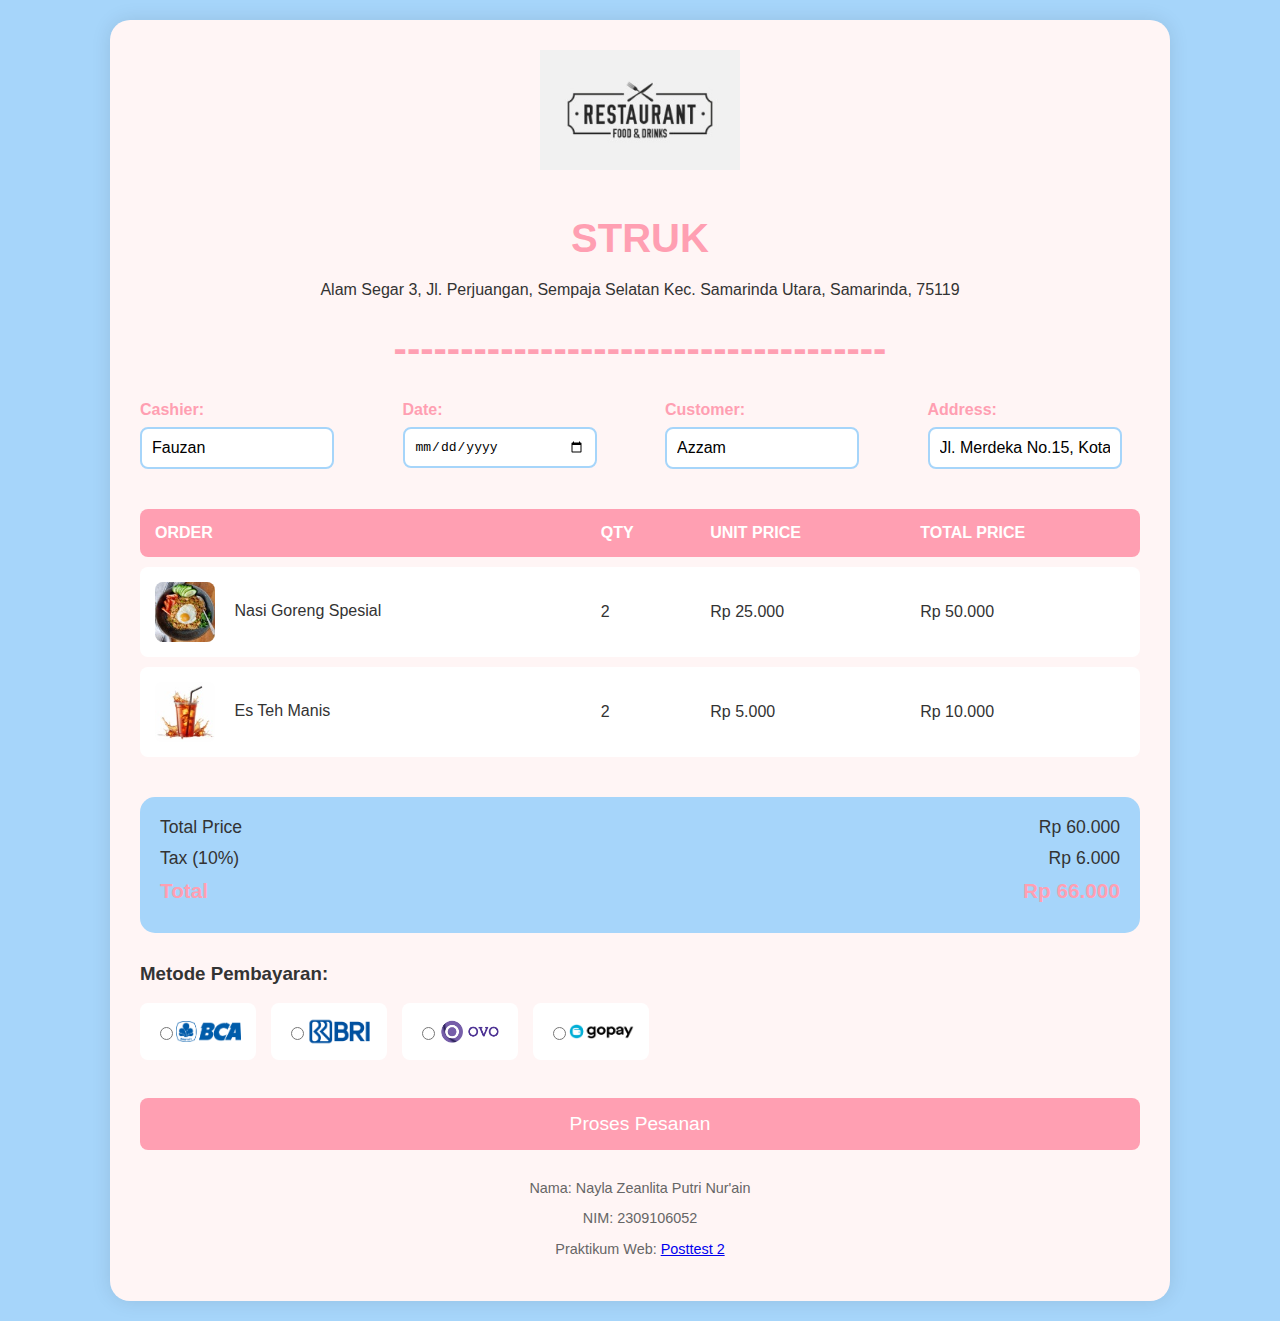
<file: POSTEST2/index.html>
<!DOCTYPE html>
<html lang="id">

<head>
    <meta charset="UTF-8">
    <meta name="viewport" content="width=device-width, initial-scale=1.0">
    <title>Form Order Restoran</title>
    <link rel="stylesheet" href="styles.css">
</head>

<body>
    <div class="container">
        <header>
            <img src="logo-resto.jpeg" alt="Logo Restoran" class="logo">
            <h1>STRUK</h1>
            <p>Alam Segar 3, Jl. Perjuangan, Sempaja Selatan Kec. Samarinda Utara, Samarinda, 75119</p>
            <h1>-------------------------------------</h1>
        </header>

        <form id="orderForm">
            <div class="order-details">
                <div class="detail-row">
                    <div class="detail-item">
                        <label for="waiterName">Cashier:</label>
                        <input type="text" id="waiterName" value="Fauzan" readonly>
                    </div>
                    <div class="detail-item">
                        <label for="orderDate">Date:</label>
                        <input type="date" id="orderDate" required>
                    </div>
                    <div class="detail-item">
                        <label for="customerName">Customer:</label>
                        <input type="text" id="customerName" value="Azzam" readonly>
                    </div>
                    <div class="detail-item">
                        <label for="address">Address:</label>
                        <input type="text" id="address" value="Jl. Merdeka No.15, Kota Balikpapan" readonly>
                    </div>
                </div>
            </div>

            <table class="order-table">
                <thead>
                    <tr>
                        <th>Order</th>
                        <th>Qty</th>
                        <th>Unit Price</th>
                        <th>Total Price</th>
                    </tr>
                </thead>
                <tbody>
                    <tr>
                        <td>
                            <img src="nasi-goreng.jpeg" alt="Nasi Goreng Spesial">
                            <span>Nasi Goreng Spesial</span>
                        </td>
                        <td>2</td>
                        <td>Rp 25.000</td>
                        <td class="item-total">Rp 50.000</td>
                    </tr>
                    <tr>
                        <td>
                            <img src="es-teh-manis.jpeg" alt="Es Teh Manis">
                            <span>Es Teh Manis</span>
                        </td>
                        <td>2</td>
                        <td>Rp 5.000</td>
                        <td class="item-total">Rp 10.000</td>
                    </tr>
                </tbody>
            </table>

            <div class="total-section">
                <div class="total-row">
                    <span>Total Price</span>
                    <span id="subtotal">Rp 60.000</span>
                </div>
                <div class="total-row">
                    <span>Tax (10%)</span>
                    <span id="tax">Rp 6.000</span>
                </div>
                <div class="total-row total-final">
                    <span>Total</span>
                    <span id="total">Rp 66.000</span>
                </div>
            </div>

            <div class="payment-method">
                <h3>Metode Pembayaran:</h3>
                <div class="payment-options">
                    <label><input type="radio" name="payment" value="bca" required> <img class="payment-logo"
                            src="bca.png"></label>
                    <label><input type="radio" name="payment" value="bri"><img class="payment-logo"
                            src="bri.png"></label>
                    <label><input type="radio" name="payment" value="ovo"><img class="payment-logo"
                            src="ovo.png"></label>
                    <label><input type="radio" name="payment" value="gopay"><img class="payment-logo"
                            src="gopay.png"></label>
                </div>
            </div>

            <button type="submit" class="submit-btn">Proses Pesanan</button>
        </form>

        <footer>
            <p>Nama: Nayla Zeanlita Putri Nur'ain</p>
            <p>NIM: 2309106052</p>
            <p>Praktikum Web: <a
                    href="https://classroom.google.com/c/NzEwMjM1MTUyNDc0/a/NzA2MTI4OTQyNjky/details">Posttest
                    2</a></p>
        </footer>
    </div>
</body>

</html>
</file>
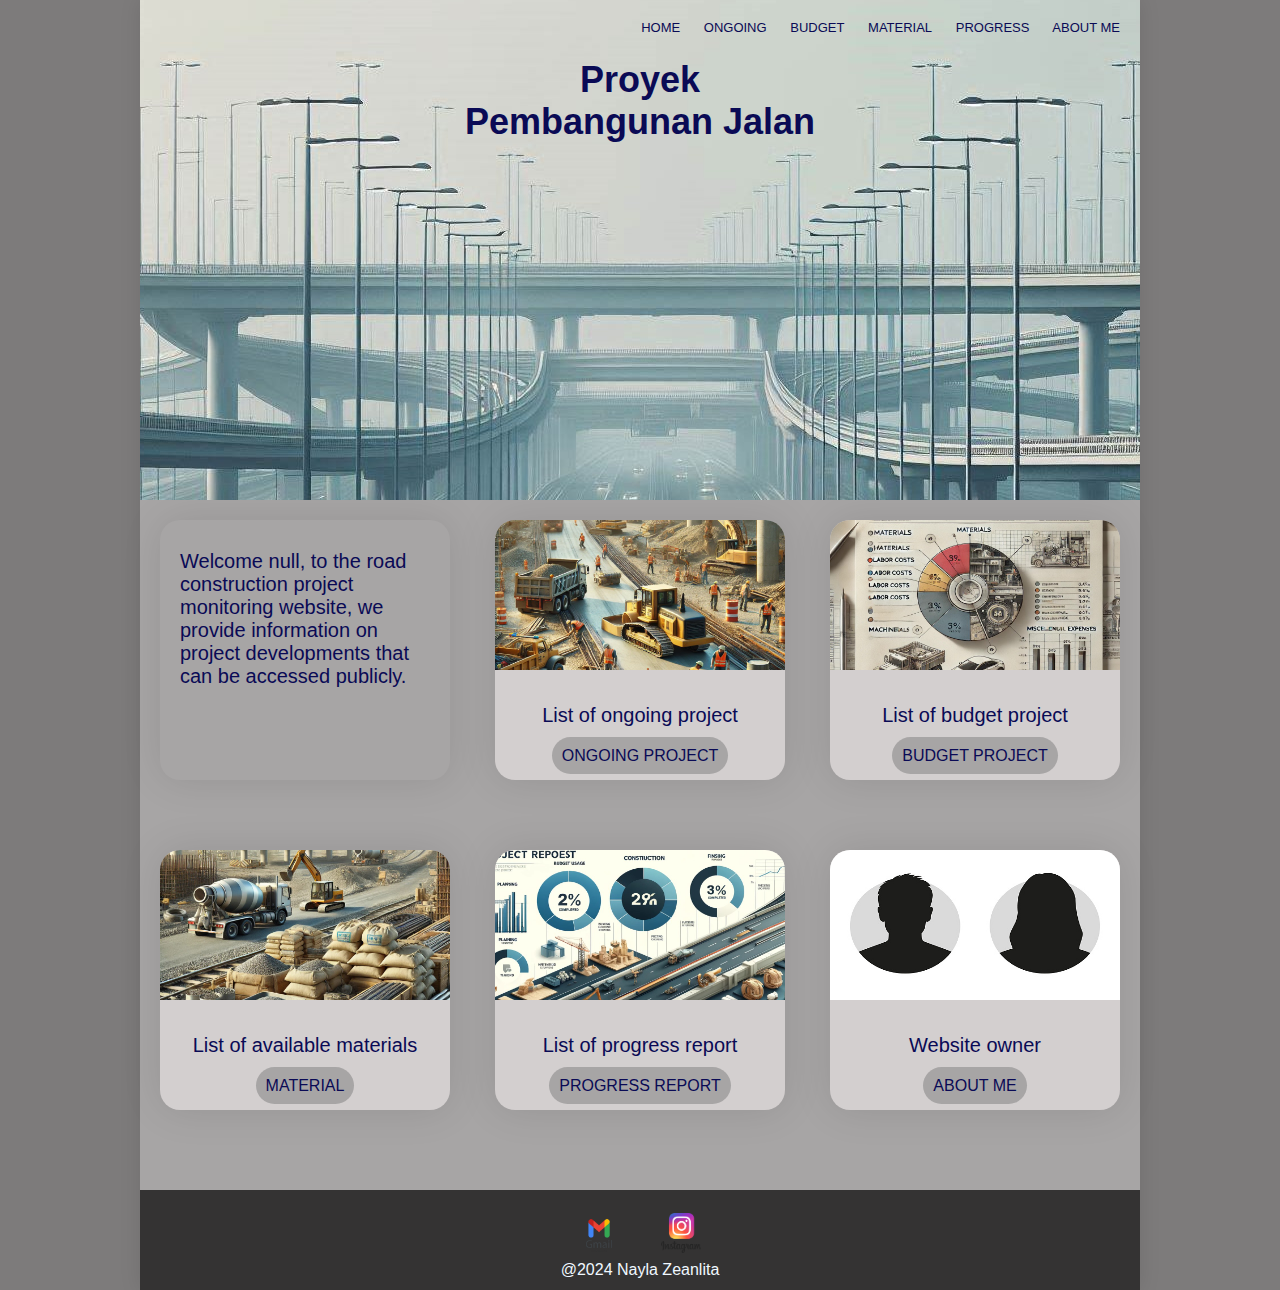
<file: POSTEST3/index.html>
<!DOCTYPE html>
<html lang="en">

<head>
    <meta charset="UTF-8">
    <meta name="viewport" content="width=device-width, initial-scale=1.0">
    <title>Proyek Pembangunan Jalan</title>
    <link rel="stylesheet" href="styles.css">
    <script src="script.js"></script>
</head>

<body onload="displayWelcome()">
    <div class="layer2">
        <header>
            <nav>
                <a href="index.html">HOME</a>
                <a>ONGOING</a>
                <a>BUDGET</a>
                <a>MATERIAL</a>
                <a>PROGRESS</a>
                <a href="aboutme.html">ABOUT ME</a>
            </nav>
            <h1>Proyek<br>Pembangunan Jalan</h1>
        </header>
        <div class="container">
            <div class="box2">
                <p id="welcomeUser"></p>
            </div>
            <div class="box">
                <img src="ongoing.jpeg">
                <p>List of ongoing project</p>
                <a href="ongoing.html">ONGOING PROJECT</a>
            </div>
            <div class="box">
                <img src="BUDGET.jpeg">
                <p>List of budget project</p>
                <a href="budget.html">BUDGET PROJECT</a>
            </div>
        </div>
        <div class="container">
            <div class="box">
                <img src="MATERIAL.jpeg">
                <p>List of available materials</p>
                <a href="material.html">MATERIAL</a>
            </div>
            <div class="box">
                <img src="PROGRESS-REPORT.jpeg">
                <p>List of progress report</p>
                <a href="progress.html">PROGRESS REPORT</a>
            </div>
            <div class="box">
                <img src="me.jpg">
                <p> Website owner</p>
                <a href="aboutme.html">ABOUT ME</a>
            </div>
        </div>
        <div class="layer3">
            <footer>
                <table>
                    <tr>
                        <td>
                            <img src="gmail.png">
                        </td>
                        <td>
                            <img src="ig.png">
                        </td>
                    </tr>
                    <tr>
                        <td colspan="2">
                            @2024 Nayla Zeanlita
                        </td>
                    </tr>
                </table>
            </footer>
        </div>
    </div>
</body>

</html>
</file>
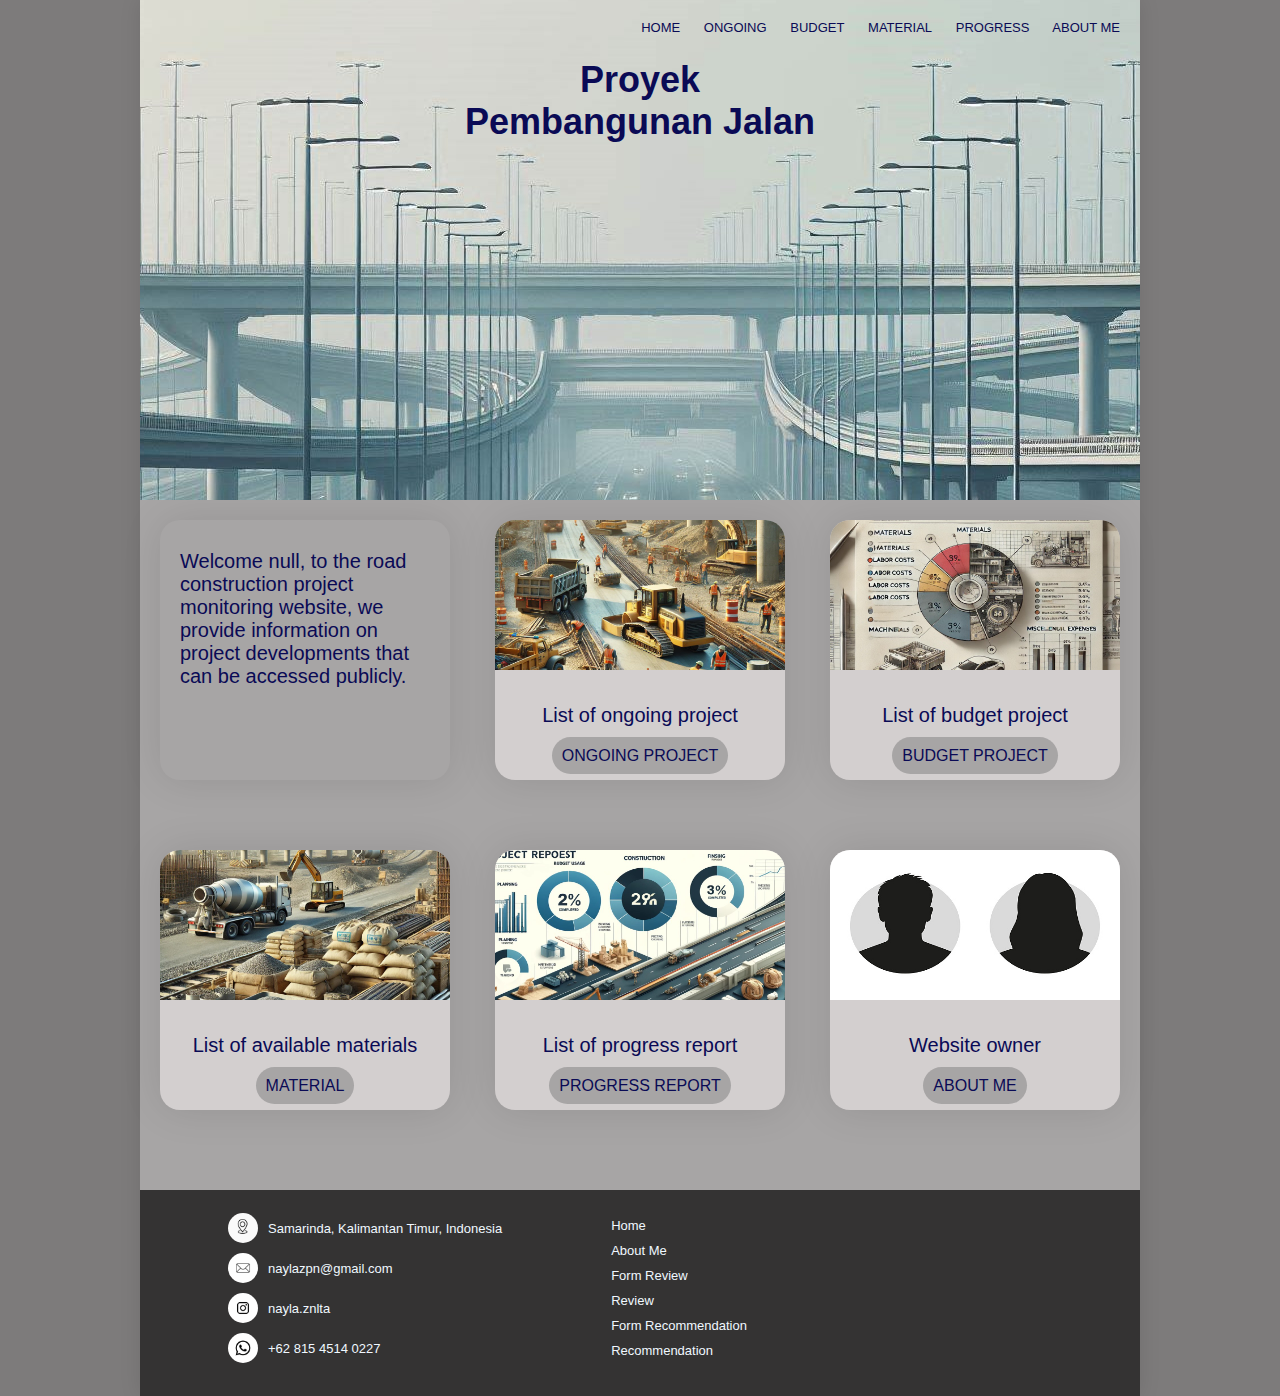
<file: POSTEST4/index.html>
<!DOCTYPE html>
<html lang="en">

<head>
    <meta charset="UTF-8">
    <meta name="viewport" content="width=device-width, initial-scale=1.0">
    <title>Proyek Pembangunan Jalan</title>
    <link rel="stylesheet" href="styles.css">
    <script src="script.js"></script>
</head>

<body onload="displayWelcome()">
    <div class="layer2">
        <header>
            <nav>
                <a href="index.html">HOME</a>
                <a>ONGOING</a>
                <a>BUDGET</a>
                <a>MATERIAL</a>
                <a>PROGRESS</a>
                <a href="aboutme.html">ABOUT ME</a>
            </nav>
            <h1>Proyek<br>Pembangunan Jalan</h1>
        </header>
        <div class="container">
            <div class="box2">
                <p id="welcomeUser"></p>
            </div>
            <div class="box">
                <img src="ongoing.jpeg">
                <p>List of ongoing project</p>
                <a href="ongoing.html">ONGOING PROJECT</a>
            </div>
            <div class="box">
                <img src="BUDGET.jpeg">
                <p>List of budget project</p>
                <a href="budget.html">BUDGET PROJECT</a>
            </div>
        </div>
        <div class="container">
            <div class="box">
                <img src="MATERIAL.jpeg">
                <p>List of available materials</p>
                <a href="material.html">MATERIAL</a>
            </div>
            <div class="box">
                <img src="PROGRESS-REPORT.jpeg">
                <p>List of progress report</p>
                <a href="progress.html">PROGRESS REPORT</a>
            </div>
            <div class="box">
                <img src="me.jpg">
                <p> Website owner</p>
                <a href="aboutme.html">ABOUT ME</a>
            </div>
        </div>
        <div class="layer3">
            <footer>
                <table>
                    <td>
                        <nav>
                            <a><img src="location.jpg">Samarinda, Kalimantan Timur, Indonesia</a>
                            <a link href="naylazpn@gmail.com"><img src="mail.jpg">naylazpn@gmail.com</a>
                            <a link
                                href="https://www.instagram.com/nayla.znlta?igsh=dnJhc3hqMzJvZ2Zs&utm_source=qr"><img
                                    src="insta.jpg">nayla.znlta</a>
                            <a link href="http://wa.me//6281545140227"><img src="contact.jpg">+62 815 4514 0227</a>
                        </nav>
                    </td>
                    <td>
                        <nav>
                            <a href="index.html">Home</a>
                            <a href="aboutme.html">About Me</a>
                            <a href="reviewform.php">Form Review</a>
                            <a href="review.php">Review</a>
                            <a href="recommendationform.php">Form Recommendation</a>
                            <a href="Recommendation.php">Recommendation</a>
                        </nav>
                    </td>
                </table>
            </footer>
        </div>
    </div>
</body>

</html>
</file>
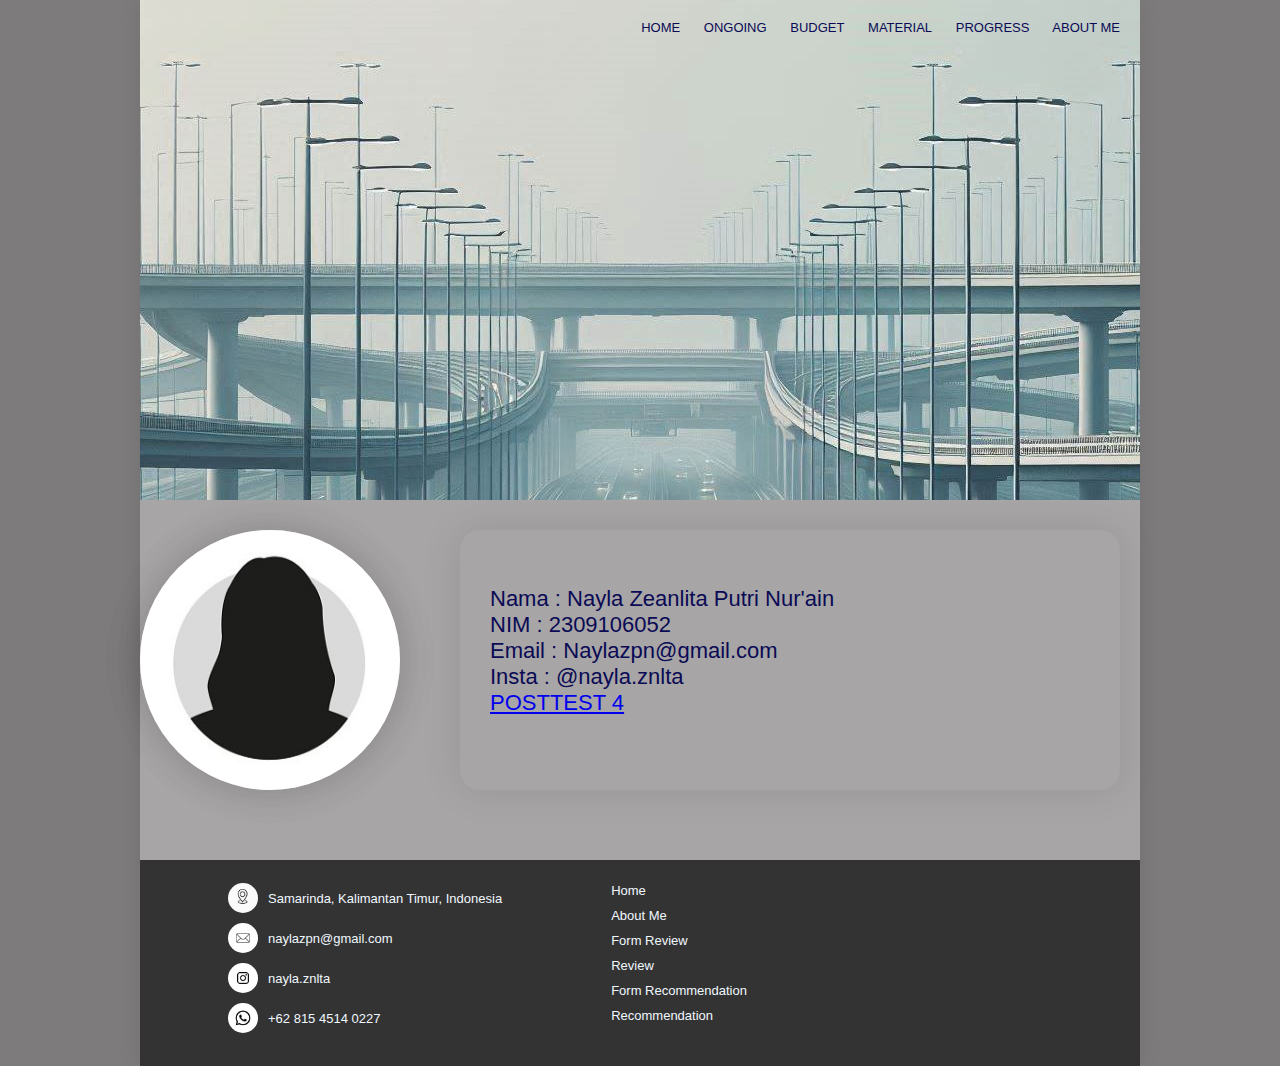
<file: POSTEST4/aboutme.html>
<!DOCTYPE html>
<html lang="en">

<head>
    <meta charset="UTF-8">
    <meta name="viewport" content="width=device-width, initial-scale=1.0">
    <title>About Me</title>
    <link rel="stylesheet" href="styles.css">
</head>

<body>
    <div class="layer2">
        <header>
            <nav>
                <a href="index.html">HOME</a>
                <a href="ongoing.html">ONGOING</a>
                <a href="budget.html">BUDGET</a>
                <a href="material.html">MATERIAL</a>
                <a href="progress.html">PROGRESS</a>
                <a href="aboutme.html">ABOUT ME</a>
            </nav>
        </header>
        <div class="container">
            <div class="box-profile">
                <img src="profile.jpg">
            </div>
            <div class="box3">
                <br>Nama : Nayla Zeanlita Putri Nur'ain
                <br>NIM : 2309106052
                <br>Email : Naylazpn@gmail.com
                <br>Insta : @nayla.znlta
                <br><a link href="https://classroom.google.com/c/NzEwMjM1MTUyNDc0/a/NzE5NDMzNTcxNTMw/details">POSTTEST
                    4</a>
            </div>
        </div>
        <div class="layer3">
            <footer>
                <table>
                    <td>
                        <nav>
                            <a><img src="location.jpg">Samarinda, Kalimantan Timur, Indonesia</a>
                            <a link href="naylazpn@gmail.com"><img src="mail.jpg">naylazpn@gmail.com</a>
                            <a link
                                href="https://www.instagram.com/nayla.znlta?igsh=dnJhc3hqMzJvZ2Zs&utm_source=qr"><img
                                    src="insta.jpg">nayla.znlta</a>
                            <a link href="http://wa.me//6281545140227"><img src="contact.jpg">+62 815 4514 0227</a>
                        </nav>
                    </td>
                    <td>
                        <nav>
                            <a href="index.html">Home</a>
                            <a href="aboutme.html">About Me</a>
                            <a href="http://localhost/POSTEST4/reviewform.php">Form Review</a>
                            <a href="http://localhost/POSTEST4/review.php">Review</a>
                            <a href="http://localhost/POSTEST4/recommendationform.php">Form Recommendation</a>
                            <a href="http://localhost/POSTEST4/Recommendation.php">Recommendation</a>
                            <a></a>
                        </nav>
                    </td>
                </table>
            </footer>
        </div>
    </div>

</body>
</file>
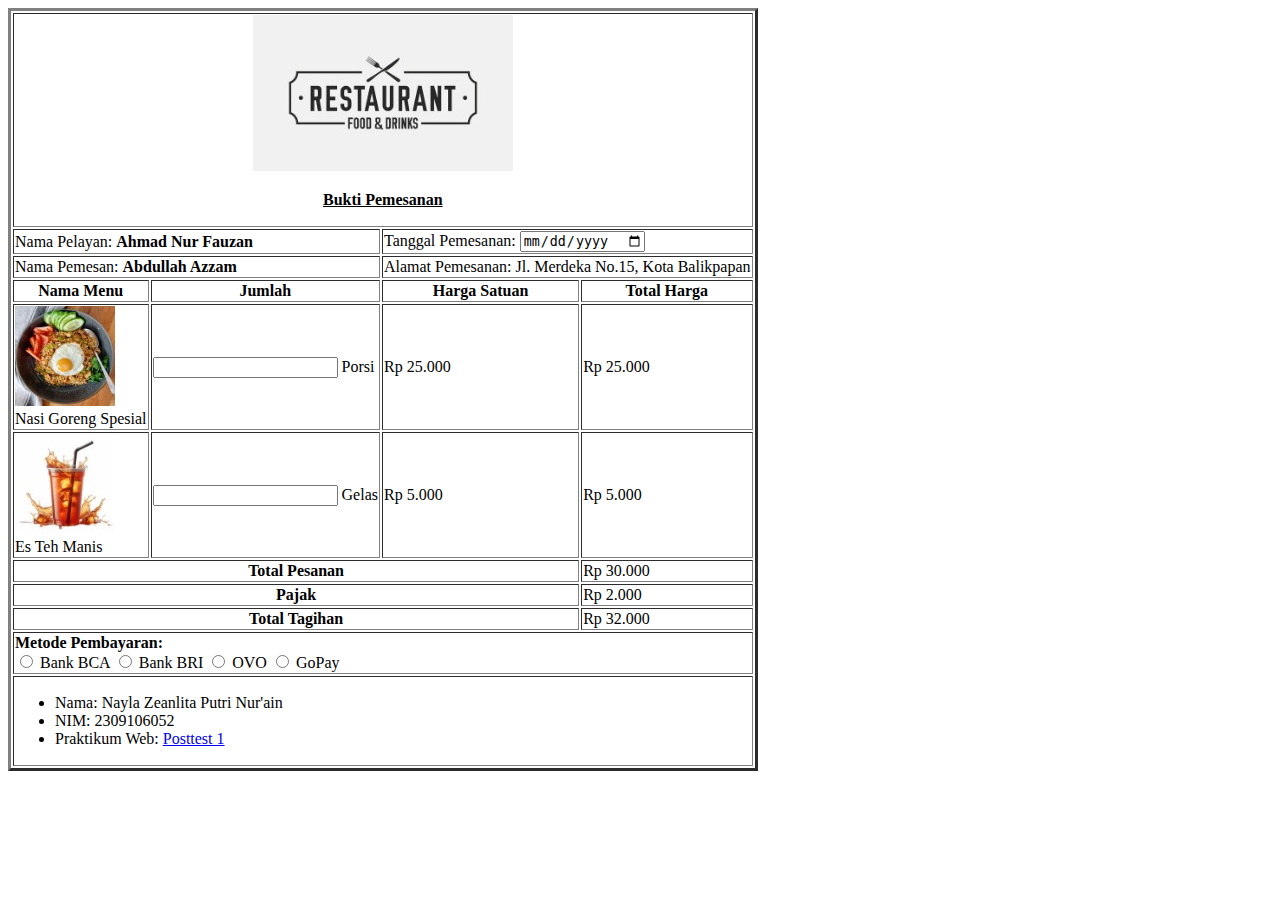
<file: PWEB_POSTEST1/PWEB_POSTEST1.html>
<!DOCTYPE html>
<html>

<body>
    <table border="3">
        <tr>
            <th colspan="4">
                <img src="logo-resto.jpeg">
                <p><b><u>Bukti Pemesanan</u></b></p>
            </th>
        </tr>
        <tr>
            <td colspan="2"> Nama Pelayan: <b> Ahmad Nur Fauzan </b>
            </td>
            <td colspan="2"> Tanggal Pemesanan: <input type="date">
            </td>
        </tr>
        <tr>
            <td colspan="2"> Nama Pemesan: <b> Abdullah Azzam </b>
            </td>
            <td colspan="2"> Alamat Pemesanan: Jl. Merdeka No.15, Kota Balikpapan
            </td>
        </tr>
        <tr>
            <th><b> Nama Menu </b></th>
            <th><b> Jumlah </b></th>
            <th><b> Harga Satuan </b></th>
            <th><b> Total Harga </b></th>
        </tr>
        <tr>
            <td><img src="nasi-goreng.jpeg"><br> Nasi Goreng Spesial
            </td>
            <td><input type="number"> Porsi </td>
            <td> Rp 25.000 </td>
            <td> Rp 25.000 </td>
        </tr>
        <tr>
            <td><img src="es-teh-manis.jpeg"><br> Es Teh Manis
            </td>
            <td><input type="number"> Gelas </td>
            <td> Rp 5.000 </td>
            <td> Rp 5.000 </td>
        </tr>
        <tr>
            <th colspan="3"> Total Pesanan </th>
            <td> Rp 30.000 </td>
        </tr>
        <tr>
            <th colspan="3"> Pajak </th>
            <td> Rp 2.000 </td>
        </tr>
        <tr>
            <th colspan="3"> Total Tagihan </th>
            <td> Rp 32.000 </td>
        </tr>
        <tr>
            <td colspan="4"><b> Metode Pembayaran: </b><br>
                <input type="radio" name="Metode Pembayaran"> Bank BCA
                <input type="radio" name="Metode Pembayaran"> Bank BRI
                <input type="radio" name="Metode Pembayaran"> OVO
                <input type="radio" name="Metode Pembayaran"> GoPay
            </td>
        </tr>
        <tr>
            <td colspan="4">
                <ul>
                    <li> Nama: Nayla Zeanlita Putri Nur'ain </li>
                    <li> NIM: 2309106052 </li>
                    <li> Praktikum Web:
                        <a href="https://classroom.google.com/c/NzEwMjM1MTUyNDc0/a/NzExMzI1ODM3MDUy/details"> Posttest 1
                        </a>
                    </li>
                </ul>
            </td>
        </tr>
    </table>
</body>

</html>
</file>
<file: POSTEST2/styles.css>
:root {
    --primary-color: #ff9fb2;
    --secondary-color: #a6d5fa;
    --text-color: #333;
    --background-color: #fff5f5;
}

body {
    font-family: 'Arial', sans-serif;
    background-color: var(--secondary-color);
    margin: 0;
    padding: 20px;
    color: var(--text-color);
}

.container {
    max-width: 1000px;
    margin: 0 auto;
    background-color: var(--background-color);
    padding: 30px;
    border-radius: 20px;
    box-shadow: 0 0 20px rgba(0, 0, 0, 0.1);

}

header {
    text-align: center;
    margin-bottom: 30px;
}

.logo {
    max-width: 200px;
    margin-bottom: 15px;
}

.payment-logo {
    max-width: 65px;
}

h1 {
    color: var(--primary-color);
    font-size: 2.5em;
    margin-bottom: 20px;
}

.order-details {
    display: grid;
    gap: 20px;
    margin-bottom: 30px;
}

.detail-row {
    display: flex;
    justify-content: space-between;
    gap: 50px;
}

.detail-item {
    flex: 1;
}

label {
    font-weight: bold;
    display: block;
    margin-bottom: 8px;
    color: var(--primary-color);
}

input[type="text"],
input[type="date"],
input[type="number"] {
    width: 80%;
    padding: 10px;
    border: 2px solid var(--secondary-color);
    border-radius: 8px;
    font-size: 1em;
    transition: border-color 0.3s ease;
}

input[type="text"]:focus,
input[type="date"]:focus,
input[type="number"]:focus {
    border-color: var(--primary-color);
    outline: none;
}

.order-table {
    width: 100%;
    border-collapse: separate;
    border-spacing: 0 10px;
    margin-bottom: 30px;
}

.order-table th,
.order-table td {
    padding: 15px;
    text-align: left;
    background-color: #fff;
}

.order-table th {
    background-color: var(--primary-color);
    color: #fff;
    font-weight: bold;
    text-transform: uppercase;
}

.order-table td:first-child,
.order-table th:first-child {
    border-top-left-radius: 8px;
    border-bottom-left-radius: 8px;
}

.order-table td:last-child,
.order-table th:last-child {
    border-top-right-radius: 8px;
    border-bottom-right-radius: 8px;
}

.order-table img {
    width: 60px;
    height: 60px;
    object-fit: cover;
    margin-right: 15px;
    vertical-align: middle;
    border-radius: 8px;
}

.total-section {
    background-color: var(--secondary-color);
    padding: 20px;
    border-radius: 15px;
    margin-bottom: 30px;
}

.total-row {
    display: flex;
    justify-content: space-between;
    margin-bottom: 10px;
    font-size: 1.1em;
}

.total-final {
    font-weight: bold;
    font-size: 1.3em;
    color: var(--primary-color);
}

.payment-method {
    margin-bottom: 30px;
}

.payment-options {
    display: flex;
    flex-wrap: wrap;
    gap: 15px;
}

.payment-options label {
    display: flex;
    align-items: center;
    background-color: #fff;
    padding: 10px 15px;
    border-radius: 8px;
    cursor: pointer;
    transition: background-color 0.3s ease;
}

.payment-options label:hover {
    background-color: var(--secondary-color);
}

.submit-btn {
    display: block;
    width: 100%;
    padding: 15px;
    background-color: var(--primary-color);
    color: #fff;
    border: none;
    border-radius: 8px;
    font-size: 1.2em;
    cursor: pointer;
    transition: background-color 0.3s ease;
}

.submit-btn:hover {
    background-color: #ff7f9b;
}

footer {
    text-align: center;
    margin-top: 30px;
    font-size: 0.9em;
    color: #666;
}

@media (max-width: 600px) {
    body {
        padding: 20px;
    }

    .container {
        max-width: 1000px;
        padding: 30px;
    }

    .detail-row {
        flex-direction: column;
        gap: 10px;
    }

    h1 {
        font-size: 2em;
    }

    .logo {
        max-width: 150px;
    }

    .order-table th {
        font-size: 1em;
    }


    .order-table img {
        display: block;
        margin: 0 auto;
        width: 100%;
        max-width: 60px;
        height: 60px;
    }

    .total-row {
        font-size: 1.1em;
    }

    .total-final {
        font-size: 1.3em;
    }

    .submit-btn {
        padding: 15px;
        font-size: 1.2em;
    }

    footer {
        font-size: 0.9em;
    }

    .payment-logo {
        max-width: 50px;
    }

    .payment-options {
        flex-direction: column;
        gap: 10px;
    }

    .submit-btn {
        padding: 10px;
        font-size: 1em;
    }

    footer {
        margin-top: 20px;
        font-size: 0.8em;
    }
}
</file>
<file: POSTEST3/styles.css>
:root {
    --primary-color: rgb(167, 165, 165);
    --secondary-color: hsl(0, 4%, 82%);
    --text-color: #0a0a55;
    --background-color: #7d7b7b;
    ;
}

body {
    font-family: 'Arial', sans-serif;
    background-color: var(--background-color);
    margin: 0;
    color: var(--text-color);
    display: flexbox;
}

header {
    text-align: center;
    font-size: 18px;
    width: 100%;
    height: 500px;
    background-image: url("BG-HEADER.jpeg");
    background-repeat: no-repeat;
    background-size: header;
    background-position: center;
}

.layer2 {
    background-color: var(--primary-color);
    max-width: 1000px;
    margin: 0 auto;
    box-shadow: 0 0 20px #0000001a;
}

nav {
    text-align: end;
    font-size: small;
    padding-top: 20px;
}

nav a {
    margin-right: 20px;
    text-decoration: none;
    color: var(--text-color);
}

nav a:hover {
    background-color: var(--secondary-color);
    border-radius: 20px;
    padding: 5px;
}

.box {
    background-color: var(--secondary-color);
    border-radius: 20px;
    text-align: center;
    width: 290px;
    height: 260px;
    box-shadow: 0 0 40px #0000001a;
    margin-top: 20px;
    margin-right: 20px;
    margin-left: 20px;
}

.box2 {
    background-color: var(--primary-color);
    border-radius: 20px;
    text-align: center;
    width: 290px;
    height: 260px;
    box-shadow: 0 0 40px #0000001a;
    margin-top: 20px;
    margin-right: 20px;
    margin-left: 20px;
}

.box a {
    background-color: var(--primary-color);
    text-decoration: none;
    color: var(--text-color);
    border-radius: 20px;
    padding: 10px;
}

.box a:hover {
    font-size: 17px;
}

.box img {
    width: 290px;
    height: 150px;
    border-top-left-radius: 20px;
    border-top-right-radius: 20px;
}

p {
    text-align: start;
    max-width: 250px;
    margin-left: 20px;
    margin-top: 30px;
    font-size: 20px;
}

.box p {
    text-align: center;
    margin-left: 20px;
}

table {
    margin-left: 60px;
}

.layer3 {
    background-color: #343333;
    width: 1000px;
    height: 100px;
    margin-top: 30px;
}

.layer3 img {
    width: 40px;
    height: 40px;
}

.layer3 table {
    padding-top: 20px;
    margin: auto;
    color: aliceblue;
    text-align: center;
}

.container {
    display: flex;
    justify-content: space-between;
    align-items: flex-start;
    width: 100%;
    height: 330px;
}


.box-profile {
    background-color: var(--secondary-color);
    border-radius: 100%;
    width: 260px;
    height: 260px;
    box-shadow: 0 0 40px #0000001a;
    margin-top: 30px;
    margin-left: 20px;
}

.box-profile img {
    border-radius: 100%;
    width: 260px;
    height: 260px;
    box-shadow: 0 0 40px #0000001a;
}

.box3 {
    background-color: var(--primary-color);
    border-radius: 20px;
    width: 600px;
    height: 200px;
    box-shadow: 0 0 40px #0000001a;
    margin-top: 30px;
    margin-right: 20px;
    padding: 30px;
    font-size: 22px;
}

@media (max-width: 1000px) {
    body {
        padding: 15px;
    }

    header {
        font-size: 10px;
        width: 100%;
        height: 300px;
        background-image: url("BG-HEADER.jpeg");
        background-repeat: no-repeat;
        background-size: header;
        background-position: center;
        margin: 0;
    }

    .container {
        display: flex;
        flex-wrap: wrap;
        width: 100%;
        height: 700px;
    }

    nav {
        text-align: center;
        display: inline;
        font-size: 7px;
        margin-left: 10px;
        padding-top: 20px;
    }

    nav a {
        margin-right: 9px;
    }

    .box2 p {
        text-align: justify;
        max-width: 210px;
        font-size: 14px;
    }

    .box {
        width: 500px;
        height: 190px;
        box-shadow: 0 0 40px #0000001a;
    }

    .box2 {
        width: 500px;
        height: 190px;
        box-shadow: 0 0 40px #0000001a;
    }

    .box img {
        width: 100%;
        height: 110px;
    }

    .box p {
        text-align: center;
        margin-right: 14px;
        font-size: 15px;
        margin-top: 15px;
        margin-bottom: 12px;
    }

    .layer3 {
        width: 100%;
        height: 80px;
    }

    .box a {
        font-size: 15px;
        padding: 6px;
    }

    .box a:hover {
        font-size: 17px;
    }

    table {
        margin-left: 5px;
    }

    .layer3 img {
        width: 20px;
        height: 20px;
    }

    .layer3 table {
        padding-top: 20px;
        margin: auto;
        font-size: 5px;
    }

    .box3 {
        width: 600px;
        height: 180px;
        box-shadow: 0 0 40px #0000001a;
        margin-top: 30px;
        padding: 30px;
        font-size: 18px;
        margin-left: 20px;
    }
}
</file>
<file: POSTEST4/styles.css>
:root {
    --primary-color: rgb(167, 165, 165);
    --secondary-color: hsl(0, 4%, 82%);
    --text-color: #0a0a55;
    --background-color: #7d7b7b;
    ;
}

body {
    font-family: 'Arial', sans-serif;
    background-color: var(--background-color);
    margin: 0;
    color: var(--text-color);
    display: flexbox;
}

header {
    text-align: center;
    font-size: 18px;
    width: 100%;
    height: 500px;
    background-image: url("BG-HEADER.jpeg");
    background-repeat: no-repeat;
    background-size: header;
    background-position: center;
}

.layer2 {
    background-color: var(--primary-color);
    max-width: 1000px;
    margin: 0 auto;
    box-shadow: 0 0 20px #0000001a;
}

.layer2 header nav {
    text-align: end;
    font-size: small;
    padding-top: 20px;
}

footer nav {
    font-size: small;
    padding-left: 5px;
    padding-right: 100px;
}

footer img {
    border-radius: 20px;
}

footer nav a {
    text-decoration: none;
    color: aliceblue;
    margin-bottom: 10px;
    display: flex;
    align-items: center;
}

header nav a {
    margin-right: 20px;
    text-decoration: none;
    color: var(--text-color);
}

header nav a:hover {
    background-color: var(--secondary-color);
    border-radius: 20px;
    padding: 5px;
}

.box {
    background-color: var(--secondary-color);
    border-radius: 20px;
    text-align: center;
    width: 290px;
    height: 260px;
    box-shadow: 0 0 40px #0000001a;
    margin-top: 20px;
    margin-right: 20px;
    margin-left: 20px;
}

.box2 {
    background-color: var(--primary-color);
    border-radius: 20px;
    text-align: center;
    width: 290px;
    height: 260px;
    box-shadow: 0 0 40px #0000001a;
    margin-top: 20px;
    margin-right: 20px;
    margin-left: 20px;
}

.box a {
    background-color: var(--primary-color);
    text-decoration: none;
    color: var(--text-color);
    border-radius: 20px;
    padding: 10px;
}

.box a:hover {
    font-size: 17px;
}

.box img {
    width: 290px;
    height: 150px;
    border-top-left-radius: 20px;
    border-top-right-radius: 20px;
}

p {
    text-align: start;
    max-width: 250px;
    margin-left: 20px;
    margin-top: 30px;
    font-size: 20px;
}

.box p {
    text-align: center;
    margin-left: 20px;
}

table {
    margin-left: 60px;
}

.layer3 {
    background-color: #343333;
    width: auto;
    height: auto;
    margin-top: 30px;
    padding: 20px;
}

.layer3 img {
    width: 30px;
    height: 30px;
    vertical-align: middle;
    margin-right: 10px;
}

.container {
    display: flex;
    justify-content: space-between;
    align-items: flex-start;
    width: 100%;
    height: 330px;
}

.box-profile {
    background-color: var(--secondary-color);
    border-radius: 100%;
    width: 260px;
    height: 260px;
    box-shadow: 0 0 40px #0000001a;
    margin-top: 30px;

}

.box-profile img {
    border-radius: 100%;
    width: 260px;
    height: 260px;
    box-shadow: 0 0 40px #0000001a;
}

.box3 {
    background-color: var(--primary-color);
    border-radius: 20px;
    width: 600px;
    height: 200px;
    box-shadow: 0 0 40px #0000001a;
    margin-top: 30px;
    margin-right: 20px;
    padding: 30px;
    font-size: 22px;
}

@media (max-width: 1000px) {
    body {
        padding: 15px;
    }

    header {
        font-size: 10px;
        width: 100%;
        height: 300px;
        background-image: url("BG-HEADER.jpeg");
        background-repeat: no-repeat;
        background-size: header;
        background-position: center;
        margin: 0;
    }

    .container {
        display: flex;
        flex-wrap: wrap;
        width: 100%;
        height: 700px;
        justify-content: center;
    }

    nav {
        text-align: start;
        display: inline;
        margin-left: 10px;
        padding-top: 20px;
    }

    nav a {
        font-size: 10px;
        margin-left: 7px;
    }

    nav a:hover {
        text-decoration: none;
    }

    .box2 p {
        text-align: justify;
        max-width: 210px;
        font-size: 14px;
    }

    .box {
        width: 500px;
        height: 190px;
        box-shadow: 0 0 40px #0000001a;
    }

    .box2 {
        width: 500px;
        height: 190px;
        box-shadow: 0 0 40px #0000001a;
    }

    .box img {
        width: 100%;
        height: 110px;
    }

    .box p {
        text-align: center;
        margin-right: 14px;
        font-size: 15px;
        margin-top: 15px;
        margin-bottom: 12px;
    }

    .layer3 {
        width: auto;
        ;
        height: auto;
    }

    .box a {
        font-size: 15px;
        padding: 6px;
    }

    .box a:hover {
        font-size: 17px;
    }

    table {
        margin-left: 5px;
    }

    .layer3 img {
        width: 20px;
        height: 20px;
    }

    .layer3 table {
        padding-top: 20px;
        margin: auto;
        font-size: 5px;
    }

    .box3 {
        width: 600px;
        height: 180px;
        box-shadow: 0 0 40px #0000001a;
        margin-top: 30px;
        padding: 30px;
        font-size: 18px;
        margin-left: 20px;
    }

    footer nav {
        font-size: 10px;
    }

    footer table {
        width: layer3;
    }
}
</file>
